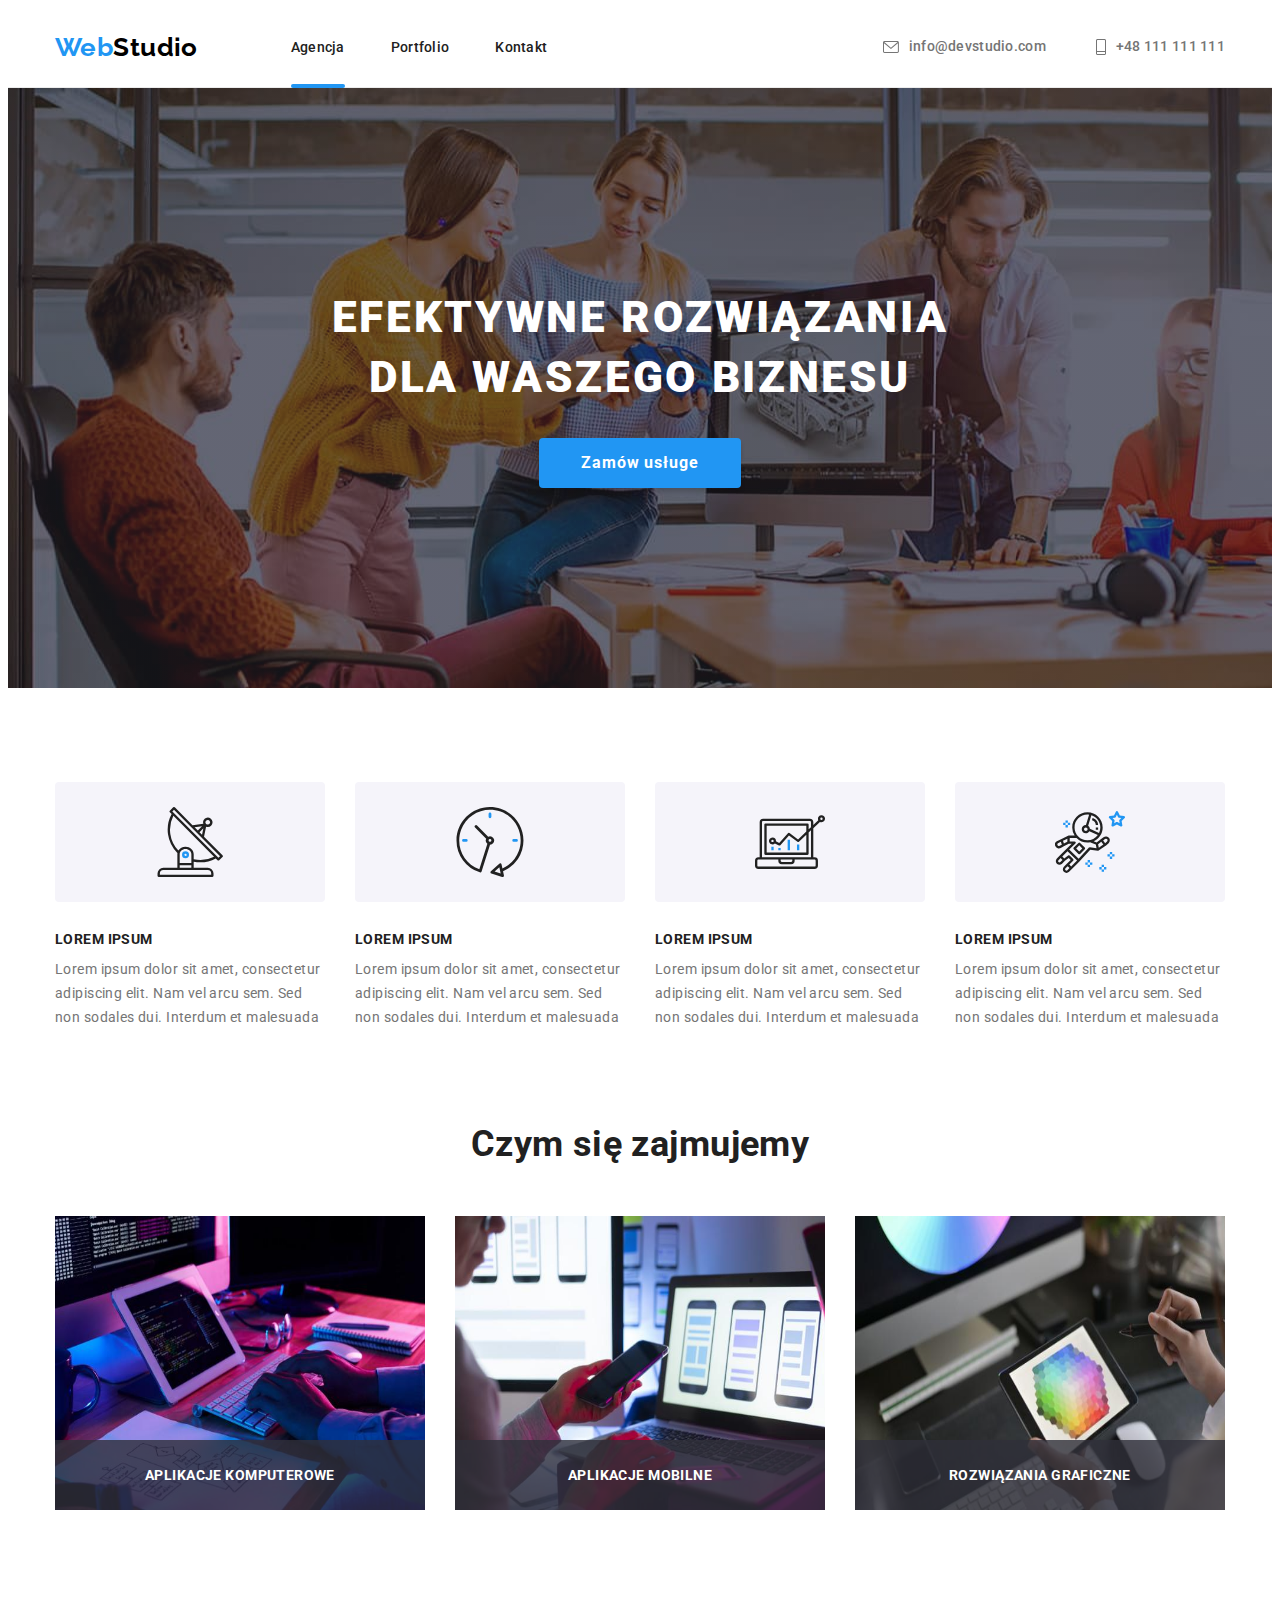
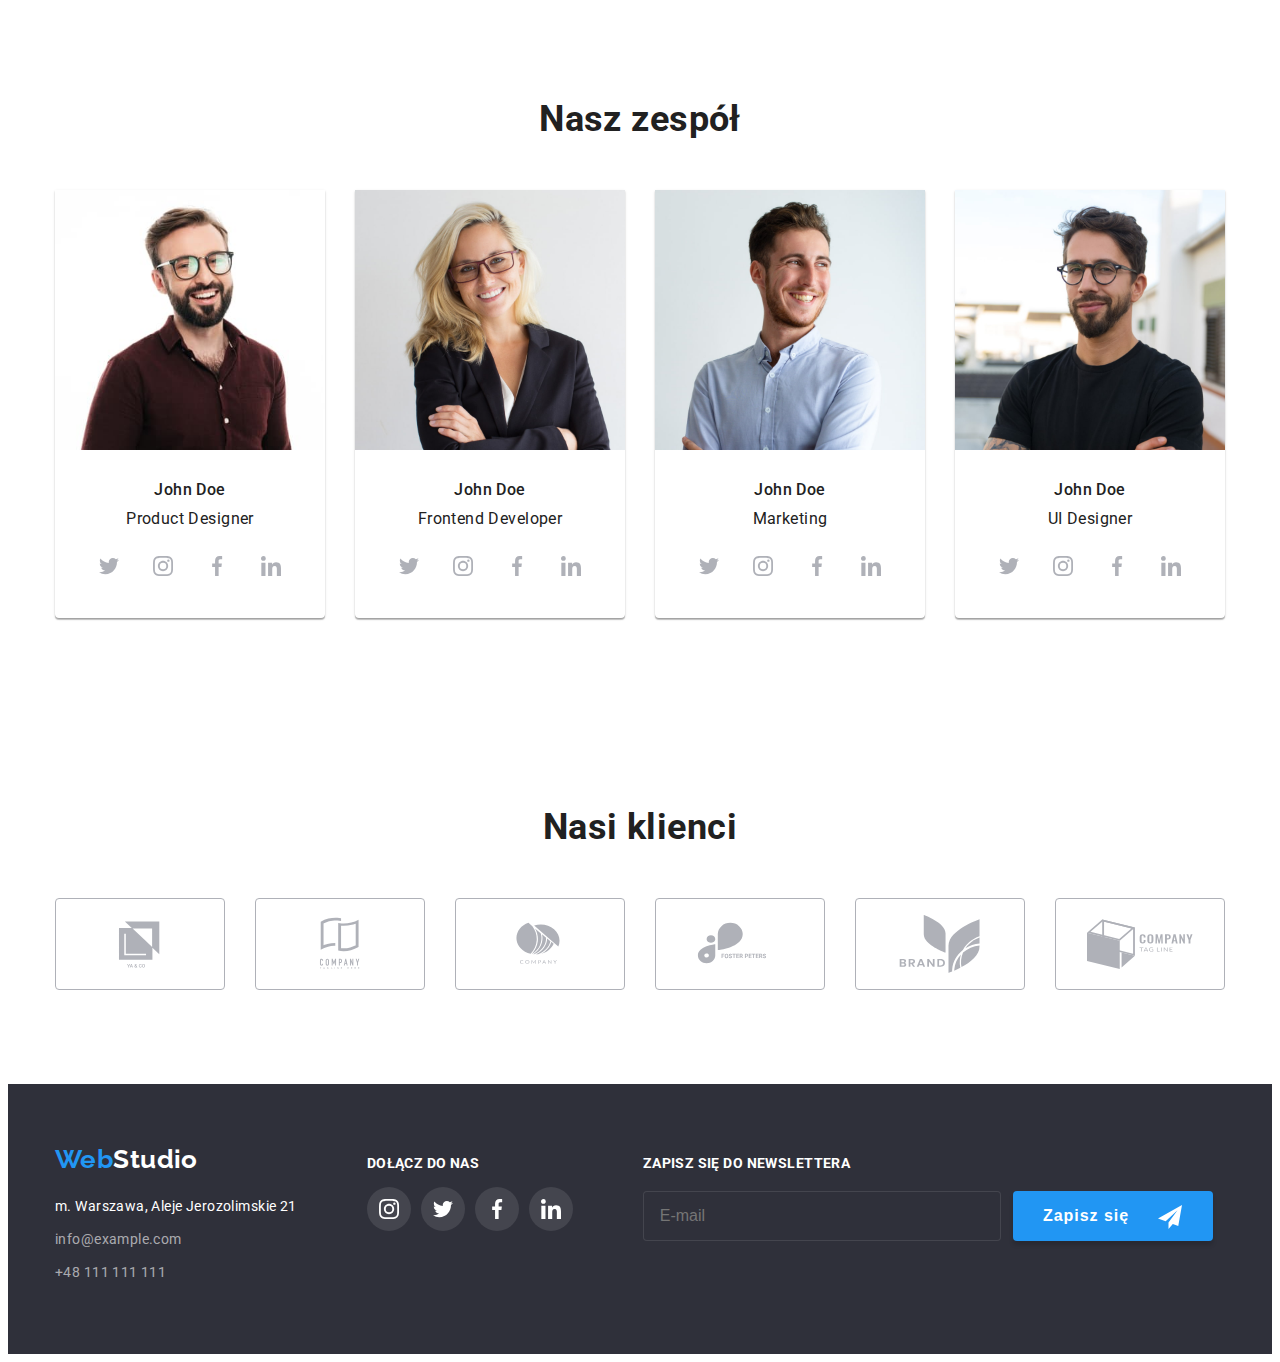
<file: index.html>
<!DOCTYPE html>
<html lang="pl">
  <head>
    <meta charset="UTF-8" />
    <meta http-equiv="X-UA-Compatible" content="IE=edge" />
    <meta name="viewport" content="width=device-width, initial-scale=1.0" />
    <title>GoIT HW7 Gosia Dąbrowska</title>
    <link
      rel="stylesheet"
      href="https://cdnjs.cloudflare.com/ajax/libs/modern-normalize/1.1.0/modern-normalize.min.css"
      integrity="sha512-wpPYUAdjBVSE4KJnH1VR1HeZfpl1ub8YT/NKx4PuQ5NmX2tKuGu6U/JRp5y+Y8XG2tV+wKQpNHVUX03MfMFn9Q=="
      crossorigin="anonymous"
      referrerpolicy="no-referrer"
    />
    <link rel="preconnect" href="https://fonts.googleapis.com" />
    <link rel="preconnect" href="https://fonts.gstatic.com" crossorigin />
    <link
      href="https://fonts.googleapis.com/css2?family=Raleway:wght@700&family=Roboto:wght@400;500;700;900&display=swap"
      rel="stylesheet"
    />
    <link href="css/main.min.css" rel="stylesheet" />
  </head>

  <body>
    <!--Nagłówek-->
    <header>
      <div class="container header-wrap">
        <a href="index.html" class="logo"
          ><span class="logo_web">Web</span><span class="logo_studio--header">Studio</span></a
        >
        <nav>
          <ul class="nav-list">
            <li><a class="nav-list_subpage current" href="index.html">Agencja</a></li>
            <li><a class="nav-list_subpage" href="portfolio/portfolio.html">Portfolio</a></li>
            <li><a class="nav-list_subpage" href="#">Kontakt</a></li>
          </ul>
        </nav>

        <ul class="contact-list">
          <li class="contact-list_element">
            <a class="contact-list_element--link" href="mailto:info@devstudio.com">
              <svg width="16px" height="12px">
                <use href="./images/icons.svg#icon-envelope"></use>
              </svg>
              info@devstudio.com</a
            >
          </li>
          <li class="contact-list_element">
            <a class="contact-list_element--link" href="tel:+48111111111">
              <svg width="10px" height="16px">
                <use href="./images/icons.svg#icon-phone"></use>
              </svg>
              +48 111 111 111</a
            >
          </li>
        </ul>
      </div>
    </header>

    <main>
      <!--Największe hasło na stronie-->
      <section class="hero-section">
        <div class="container">
          <h1 class="hero-section_title">EFEKTYWNE ROZWIĄZANIA DLA WASZEGO BIZNESU</h1>

          <div>
            <button type="button" class="button-order" data-modal-open>Zamów usługe</button>
          </div>
        </div>
      </section>

      <!-- Nasze Atuty-->
      <section>
        <div class="container">
          <h2 class="section-title visually-hidden">Nasze Atuty</h2>
          <ul class="section-list">
            <!--Atut 1-->
            <li>
              <div class="section-list_icons">
                <svg width="70px" height="70px">
                  <use href="./images/icons.svg#icon-atuts-1"></use>
                </svg>
              </div>
              <h3 class="section-list_header">LOREM IPSUM</h3>
              <p class="section-list_description">
                Lorem ipsum dolor sit amet, consectetur adipiscing elit. Nam vel arcu sem. Sed non
                sodales dui. Interdum et malesuada
              </p>
            </li>

            <!--Atut 2-->
            <li>
              <div class="section-list_icons">
                <svg width="70px" height="70px">
                  <use href="./images/icons.svg#icon-atuts-2"></use>
                </svg>
              </div>
              <h3 class="section-list_header">LOREM IPSUM</h3>
              <p class="section-list_description">
                Lorem ipsum dolor sit amet, consectetur adipiscing elit. Nam vel arcu sem. Sed non
                sodales dui. Interdum et malesuada
              </p>
            </li>

            <!--Atut 3-->
            <li>
              <div class="section-list_icons">
                <svg width="70px" height="70px">
                  <use href="./images/icons.svg#icon-atuts-3"></use>
                </svg>
              </div>
              <h3 class="section-list_header">LOREM IPSUM</h3>
              <p class="section-list_description">
                Lorem ipsum dolor sit amet, consectetur adipiscing elit. Nam vel arcu sem. Sed non
                sodales dui. Interdum et malesuada
              </p>
            </li>

            <!--Atut 4-->
            <li>
              <div class="section-list_icons">
                <svg width="70px" height="70px">
                  <use href="./images/icons.svg#icon-atuts-4"></use>
                </svg>
              </div>
              <h3 class="section-list_header">LOREM IPSUM</h3>
              <p class="section-list_description">
                Lorem ipsum dolor sit amet, consectetur adipiscing elit. Nam vel arcu sem. Sed non
                sodales dui. Interdum et malesuada
              </p>
            </li>
          </ul>
        </div>
      </section>

      <!--Zdjęcia pokazujące czym się zajmujemy-->
      <section class="offer">
        <div class="container">
          <h2 class="section-title">Czym się zajmujemy</h2>
          <ul class="section-list">
            <!--zdjęcie 1-->
            <li>
              <div class="positioned-thumb">
                <img src="./images/hw1zdj1.jpg" width="370" height="294" alt="hw1 zdjęcie1" />
                <p class="positioned-thumb_label">APLIKACJE KOMPUTEROWE</p>
              </div>
            </li>
            <!--zdjęcie 2-->
            <li>
              <div class="positioned-thumb">
                <img src="./images/hw1zdj2.jpg" width="370" height="294" alt="hw1 zdjęcie2" />
                <p class="positioned-thumb_label">APLIKACJE MOBILNE</p>
              </div>
            </li>
            <!--zdjęcie 3-->
            <li>
              <div class="positioned-thumb">
                <img src="./images/hw1zdj3.jpg" width="370" height="294" alt="hw1 zdjęcie3" />
                <p class="positioned-thumb_label">ROZWIĄZANIA GRAFICZNE</p>
              </div>
            </li>
          </ul>
        </div>
      </section>

      <!-- Członkowie Zespołu-->
      <section class="section-team">
        <div class="container">
          <h2 class="section-title">Nasz zespół</h2>

          <ul class="section-list">
            <!--pierwsza osoba-->
            <li class="box-team">
              <img
                src="./images/hw1_zdj_team_1.jpg"
                width="270"
                height="260"
                alt="zdjęcie pierwszej osoby"
              />
              <div class="box-team_member">
                <h3 class="box-team_member--names">John Doe</h3>
                <p class="box-team_member--profession">Product Designer</p>

                <ul class="social-media-box">
                  <li>
                    <a class="social-media-box_icon" href="a">
                      <svg class="svg-currentcolor" width="20px" height="20px">
                        <use href="./images/icons.svg#icon-twitter"></use>
                      </svg>
                    </a>
                  </li>

                  <li>
                    <a class="social-media-box_icon" href="a">
                      <svg class="svg-currentcolor" width="20px" height="20px">
                        <use href="./images/icons.svg#icon-instagram"></use>
                      </svg>
                    </a>
                  </li>

                  <li>
                    <a class="social-media-box_icon" href="a">
                      <svg class="svg-currentcolor" width="20px" height="20px">
                        <use href="./images/icons.svg#icon-facebook"></use>
                      </svg>
                    </a>
                  </li>

                  <li>
                    <a class="social-media-box_icon" href="a">
                      <svg class="social-media-box_icon--currentcolor" width="20px" height="20px">
                        <use href="./images/icons.svg#icon-linkedin"></use>
                      </svg>
                    </a>
                  </li>
                </ul>
              </div>
            </li>

            <!--druga osoba-->
            <li class="box-team">
              <img
                src="./images/hw1_zdj_team_2.jpg"
                width="270"
                height="260"
                alt="zdjęcie drugiej osoby"
              />
              <div class="box-team_member">
                <h3 class="box-team_member--names">John Doe</h3>
                <p class="box-team_member--profession">Frontend Developer</p>
                <ul class="social-media-box">
                  <li>
                    <a class="social-media-box_icon" href="a">
                      <svg class="svg-currentcolor" width="20px" height="20px">
                        <use href="./images/icons.svg#icon-twitter"></use>
                      </svg>
                    </a>
                  </li>

                  <li>
                    <a class="social-media-box_icon" href="a">
                      <svg class="svg-currentcolor" width="20px" height="20px">
                        <use href="./images/icons.svg#icon-instagram"></use>
                      </svg>
                    </a>
                  </li>

                  <li>
                    <a class="social-media-box_icon" href="a">
                      <svg class="svg-currentcolor" width="20px" height="20px">
                        <use href="./images/icons.svg#icon-facebook"></use>
                      </svg>
                    </a>
                  </li>

                  <li>
                    <a class="social-media-box_icon" href="a">
                      <svg class="svg-currentcolor" width="20px" height="20px">
                        <use href="./images/icons.svg#icon-linkedin"></use>
                      </svg>
                    </a>
                  </li>
                </ul>
              </div>
            </li>

            <!--trzecia osoba-->
            <li class="box-team">
              <img
                src="images/hw1_zdj_team_3.jpg"
                width="270"
                height="260"
                alt="zdjęcie trzeciej osoby"
              />
              <div class="box-team_member">
                <h3 class="box-team_member--names">John Doe</h3>
                <p class="box-team_member--profession">Marketing</p>
                <ul class="social-media-box">
                  <li>
                    <a class="social-media-box_icon" href="a">
                      <svg class="svg-currentcolor" width="20px" height="20px">
                        <use href="./images/icons.svg#icon-twitter"></use>
                      </svg>
                    </a>
                  </li>

                  <li>
                    <a class="social-media-box_icon" href="a">
                      <svg class="svg-currentcolor" width="20px" height="20px">
                        <use href="./images/icons.svg#icon-instagram"></use>
                      </svg>
                    </a>
                  </li>

                  <li>
                    <a class="social-media-box_icon" href="a">
                      <svg class="svg-currentcolor" width="20px" height="20px">
                        <use href="./images/icons.svg#icon-facebook"></use>
                      </svg>
                    </a>
                  </li>

                  <li>
                    <a class="social-media-box_icon" href="a">
                      <svg class="svg-currentcolor" width="20px" height="20px">
                        <use href="./images/icons.svg#icon-linkedin"></use>
                      </svg>
                    </a>
                  </li>
                </ul>
              </div>
            </li>

            <!--czwarta osoba-->
            <li class="box-team">
              <img
                src="images/hw1_zdj_team_4.jpg"
                width="270"
                height="260"
                alt="zdjęcie czwartej osoby"
              />
              <div class="box-team_member">
                <h3 class="box-team_member--names">John Doe</h3>
                <p class="box-team_member--profession">UI Designer</p>
                <ul class="social-media-box">
                  <li>
                    <a class="social-media-box_icon" href="a">
                      <svg class="svg-currentcolor" width="20px" height="20px">
                        <use href="./images/icons.svg#icon-twitter"></use>
                      </svg>
                    </a>
                  </li>

                  <li>
                    <a class="social-media-box_icon" href="a">
                      <svg class="svg-currentcolor" width="20px" height="20px">
                        <use href="./images/icons.svg#icon-instagram"></use>
                      </svg>
                    </a>
                  </li>

                  <li>
                    <a class="social-media-box_icon" href="a">
                      <svg class="svg-currentcolor" width="20px" height="20px">
                        <use href="./images/icons.svg#icon-facebook"></use>
                      </svg>
                    </a>
                  </li>

                  <li>
                    <a class="social-media-box_icon" href="a">
                      <svg class="svg-currentcolor" width="20px" height="20px">
                        <use href="./images/icons.svg#icon-linkedin"></use>
                      </svg>
                    </a>
                  </li>
                </ul>
              </div>
            </li>
          </ul>
        </div>
      </section>

      <!--Nasi klienci-->
      <section>
        <div class="container">
          <h2 class="section-title">Nasi klienci</h2>
          <ul class="client-wrap">
            <li>
              <a class="client-wrap_element" href="a">
                <svg class="svg-currentcolor" width="106px" height="60px">
                  <use href="./images/icons.svg#icon-client-1"></use>
                </svg>
              </a>
            </li>

            <li>
              <a class="client-wrap_element" href="a">
                <svg class="svg-currentcolor" width="106px" height="60px">
                  <use href="./images/icons.svg#icon-client-2"></use>
                </svg>
              </a>
            </li>

            <li>
              <a class="client-wrap_element" href="a">
                <svg class="svg-currentcolor" width="106px" height="60px">
                  <use href="./images/icons.svg#icon-client-3"></use>
                </svg>
              </a>
            </li>

            <li>
              <a class="client-wrap_element" href="a">
                <svg class="svg-currentcolor" width="106px" height="60px">
                  <use href="./images/icons.svg#icon-client-4"></use>
                </svg>
              </a>
            </li>

            <li>
              <a class="client-wrap_element" href="a">
                <svg class="svg-currentcolor" width="106px" height="60px">
                  <use href="./images/icons.svg#icon-client-5"></use>
                </svg>
              </a>
            </li>

            <li>
              <a class="client-wrap_element" href="a">
                <svg class="svg-currentcolor" width="106px" height="60px">
                  <use href="./images/icons.svg#icon-client-6"></use>
                </svg>
              </a>
            </li>
          </ul>
        </div>
      </section>
    </main>

    <!--Stopka-->
    <footer>
      <!--początek div tworzący container i flexbox w stopce-->
      <div class="container footer-wrap">
        <!--początek div "logo i kontakt"-->
        <div>
          <a href="index.html" class="logo"
            ><span class="logo_web">Web</span><span class="logo_studio--footer">Studio</span></a
          >

          <address class="footer-wrap_list">
            <ul>
              <li class="footer-wrap_list--li">
                <a
                  class="footer-wrap_list--adress"
                  href="https://goo.gl/maps/7QSvBzjsEZW71v4u5"
                  target="_blank"
                  rel="nofollow"
                  >m. Warszawa, Aleje Jerozolimskie 21</a
                >
              </li>
              <li class="footer-wrap_list--li">
                <a class="footer-wrap_list--contact" href="mailto:info@example.com"
                  >info@example.com</a
                >
              </li>
              <li class="footer-wrap_list--li">
                <a class="footer-wrap_list--contact" href="tel:+48111111111">+48 111 111 111</a>
              </li>
            </ul>
          </address>
        </div>
        <!--koniec div "logo i kontakt"-->
        <!--początek div "dołącz do nas"-->
        <div>
          <p class="join-us">DOŁĄCZ DO NAS</p>
          <ul class="social-media-box footer-box">
            <li>
              <a class="social-media-box_icon social-media-box_icon--footer" href="a">
                <svg class="svg-currentcolor" width="20px" height="20px">
                  <use href="./images/icons.svg#icon-instagram"></use>
                </svg>
              </a>
            </li>

            <li>
              <a class="social-media-box_icon social-media-box_icon--footer" href="a">
                <svg class="svg-currentcolor" width="20px" height="20px">
                  <use href="./images/icons.svg#icon-twitter"></use>
                </svg>
              </a>
            </li>

            <li>
              <a class="social-media-box_icon social-media-box_icon--footer" href="a">
                <svg class="svg-currentcolor" width="20px" height="20px">
                  <use href="./images/icons.svg#icon-facebook"></use>
                </svg>
              </a>
            </li>

            <li>
              <a class="social-media-box_icon social-media-box_icon--footer" href="a">
                <svg class="svg-currentcolor" width="20px" height="20px">
                  <use href="./images/icons.svg#icon-linkedin"></use>
                </svg>
              </a>
            </li>
          </ul>
        </div>
        <!--koniec div "dołącz do nas"-->
        <!--początek div newsletter-->
        <div>
          <p class="join-us">ZAPISZ SIĘ DO NEWSLETTERA</p>
          <form>
            <div class="newsletter-form">
              <label for="user-email"></label>
              <input
                class="newsletter-form_input"
                type="email"
                name="email"
                id="user-email"
                placeholder="E-mail"
              />
              <button type="submit" class="button-newsletter">
                <span class="button-newsletter_singup">Zapisz się</span>
                <svg width="24px" height="24px">
                  <use href="./images/icons.svg#icon-icon-send"></use>
                </svg>
              </button>
            </div>
          </form>
        </div>
      </div>
      <!--koniec div tworzący container i flexbox w stopce-->
    </footer>

    <!--okno modalne-->

    <div class="backdrop is-hidden" data-modal>
      <div class="backdrop_modal">
        <button type="button" class="close-modal-btn" data-modal-close>&times;</button>
        <p class="form-top-text">Zostaw swoje dane w formularzu poniżej</p>
        <form class="modal-form">
          <!--class= CLIENT-FORM -->
          <div class="modal-form_element">
            <label class="label-modal-form" for="name">Imie</label>
            <div class="modal-form_element--row">
              <input class="modal-form_element--input" type="text" name="name" id="name" />
              <svg class="modal-form_element--svg svg-currentcolor" width="18px" height="18px">
                <use href="./images/icons.svg#icon-name"></use>
              </svg>
            </div>
          </div>

          <div class="modal-form_element">
            <label class="label-modal-form" for="phone-number">Telefon</label>
            <div class="modal-form_element--row">
              <input
                class="modal-form_element--input"
                type="tel"
                name="phone-number"
                id="phone-number"
              />
              <svg class="modal-form_element--svg svg-currentcolor" width="18px" height="18px">
                <use href="./images/icons.svg#icon-phone2"></use>
              </svg>
            </div>
          </div>

          <div class="modal-form_element">
            <label class="label-modal-form" for="client-email">Email </label>
            <div class="modal-form_element--row">
              <input
                class="modal-form_element--input"
                type="email"
                name="email"
                id="client-email"
              />
              <svg class="modal-form_element--svg svg-currentcolor" width="18px" height="18px">
                <use href="./images/icons.svg#icon-email"></use>
              </svg>
            </div>
          </div>

          <div class="modal-form_element">
            <label class="label-modal-form" for="comment">Komentarz </label>
            <textarea
              class="modal-form_element--textarea"
              name="comment"
              id="comment"
              rows="5"
              placeholder="Wprowadź tekst"
            ></textarea>
          </div>
        </form>

        <label class="checkbox">
          <input class="chceckbox_input" type="checkbox" name="regulamin-acceptation" />
          <svg class="chceckbox_svg" width="16" height="15">
            <use href="./images/icons.svg#icon-Vector-1"></use>
          </svg>
          <span
            >Oświadczam, iż akceptuję <a class="checkbox_highlight">Regulamin</a> i
            <a class="checkbox_highlight">Politykę prywatności.</a></span
          >
        </label>

        <button type="submit" class="button-submit">Wyślij</button>
      </div>
    </div>

    <script src="./js/modal.js"></script>
  </body>
</html>
</file>
<file: css/main.min.css>
body{font-family:"Roboto",sans-serif;background-color:#fff;color:#212121;font-size:14px;letter-spacing:.03em}*,*::before,*::after{-webkit-box-sizing:border-box;box-sizing:border-box}h1,h2,h3,h4,h5,h6,p{margin:0px;padding:0px}img{display:block;max-width:100%}a{text-decoration:none;color:inherit}ul,ol{list-style:none;padding:0;margin:0}svg{vertical-align:middle}.container{width:1200px;margin:0 auto;padding:0 15px}section{padding-top:94px;padding-bottom:94px}.section-title{font-weight:700;font-size:36px;line-height:1.17;text-align:center;margin-bottom:50px}.visually-hidden{position:absolute;width:1px;height:1px;margin:-1px;border:0;padding:0;white-space:nowrap;-webkit-clip-path:inset(100%);clip-path:inset(100%);clip:rect(0 0 0 0);overflow:hidden}.header-wrap{display:-webkit-box;display:-ms-flexbox;display:flex;-webkit-box-align:center;-ms-flex-align:center;align-items:center}.logo{font-family:"Raleway";font-weight:700;font-size:26px;line-height:1.19}.logo:focus{outline:none}.logo_web{color:#2196f3}.logo_studio--header{color:#000}.logo_studio--footer{color:#fff}header{border-bottom-color:#ececec;border-bottom-style:solid;border-bottom-width:1px;padding:24px 0px}header nav{margin-left:93px}header nav .nav-list{display:-webkit-box;display:-ms-flexbox;display:flex;gap:46px}header nav .nav-list_subpage{position:relative;font-weight:500;line-height:1.14;letter-spacing:.02em;color:#212121;-webkit-transition-property:color;transition-property:color;-webkit-transition-duration:250ms;transition-duration:250ms;-webkit-transition-timing-function:cubic-bezier(0.4, 0, 0.2, 1);transition-timing-function:cubic-bezier(0.4, 0, 0.2, 1)}header nav .nav-list_subpage:hover,header nav .nav-list_subpage:focus{color:#2196f3;outline:none}.current{color:#2196f3;-webkit-transform:rotate(90deg);transform:rotate(90deg)}.current::after{content:"";display:block;position:absolute;width:100%;height:4px;background-color:#2196f3;border-radius:2px;margin-top:28px}.contact-list{display:-webkit-box;display:-ms-flexbox;display:flex;margin-left:auto;gap:50px}.contact-list_element{-webkit-transition-property:color;transition-property:color;-webkit-transition-duration:250ms;transition-duration:250ms;-webkit-transition-timing-function:cubic-bezier(0.4, 0, 0.2, 1);transition-timing-function:cubic-bezier(0.4, 0, 0.2, 1)}.contact-list_element--link{display:-webkit-box;display:-ms-flexbox;display:flex;font-weight:500;line-height:1.14;letter-spacing:.02em;-webkit-box-pack:center;-ms-flex-pack:center;justify-content:center;-webkit-box-align:center;-ms-flex-align:center;align-items:center;gap:10px;fill:currentColor;color:#757575;-webkit-transition-property:color;transition-property:color;-webkit-transition-duration:250ms;transition-duration:250ms;-webkit-transition-timing-function:cubic-bezier(0.4, 0, 0.2, 1);transition-timing-function:cubic-bezier(0.4, 0, 0.2, 1)}.contact-list_element--link:hover,.contact-list_element--link:focus{color:#2196f3;outline:none}.button-order{min-width:200px;background-color:#2196f3;color:#fff;padding:10px 42px;border-style:none;border-radius:4px;-webkit-box-shadow:0px 4px 4px rgba(0,0,0,.15);box-shadow:0px 4px 4px rgba(0,0,0,.15);font-weight:700;font-size:16px;line-height:1.88;letter-spacing:.06em;font-family:"roboto";cursor:pointer;-webkit-transition-property:color,background-color,outline,-webkit-box-shadow;transition-property:color,background-color,outline,-webkit-box-shadow;transition-property:color,background-color,outline,box-shadow;transition-property:color,background-color,outline,box-shadow,-webkit-box-shadow;-webkit-transition:250ms,cubic-bezier(0.4, 0, 0.2, 1);transition:250ms,cubic-bezier(0.4, 0, 0.2, 1)}.button-order:hover,.button-order:focus{background-color:#fff;color:#2196f3}.close-modal-btn{position:absolute;width:30px;height:30px;top:8px;right:8px;border-radius:50%;background-color:#fff;border:1px solid rgba(0,0,0,.1);cursor:pointer;display:-webkit-box;display:-ms-flexbox;display:flex;-webkit-box-pack:center;-ms-flex-pack:center;justify-content:center;-webkit-box-align:center;-ms-flex-align:center;align-items:center;font-size:20px}.button-submit{background-color:#2196f3;color:#fff;min-width:200px;height:50px;border-style:none;border-radius:4px;-webkit-box-shadow:0px 4px 4px rgba(0,0,0,.15);box-shadow:0px 4px 4px rgba(0,0,0,.15);font-weight:700;font-size:16px;line-height:1.88;letter-spacing:.06em;cursor:pointer;text-align:center;display:-webkit-box;display:-ms-flexbox;display:flex;-webkit-box-align:center;-ms-flex-align:center;align-items:center;-webkit-box-pack:center;-ms-flex-pack:center;justify-content:center;margin:0 auto}.button-submit:focus{outline:none}.button-newsletter{background-color:#2196f3;color:#fff;min-width:200px;height:50px;margin-left:12px;border-style:none;border-radius:4px;-webkit-box-shadow:0px 4px 4px rgba(0,0,0,.15);box-shadow:0px 4px 4px rgba(0,0,0,.15);cursor:pointer;font-weight:700;font-size:16px;line-height:1.88;letter-spacing:.06em}.button-newsletter_singup{padding:10px 24px 10px 0px}.button-offer{border-style:none;border-radius:4px;font-weight:500;font-size:16px;line-height:1.63;cursor:pointer;letter-spacing:.03em;font-family:"roboto";background-color:#f5f4fa;color:#212121;padding:8px 22px;-webkit-transition-property:color,background-color,-webkit-box-shadow;transition-property:color,background-color,-webkit-box-shadow;transition-property:color,background-color,box-shadow;transition-property:color,background-color,box-shadow,-webkit-box-shadow;-webkit-transition-duration:250ms;transition-duration:250ms;-webkit-transition-timing-function:cubic-bezier(0.4, 0, 0.2, 1);transition-timing-function:cubic-bezier(0.4, 0, 0.2, 1)}.button-offer:hover,.button-offer:focus{color:#fff;background-color:#2196f3;-webkit-box-shadow:0px 2px 2px rgba(0,0,0,.12),0px 1px 2px rgba(0,1,2,.08),0px 3px 1px rgba(0,0,0,.1);box-shadow:0px 2px 2px rgba(0,0,0,.12),0px 1px 2px rgba(0,1,2,.08),0px 3px 1px rgba(0,0,0,.1);outline:none}.hero-section{background-color:#2f303a;text-align:center;padding:200px 0px;background-image:-webkit-gradient(linear, left top, left bottom, from(rgba(47, 48, 58, 0.4)), to(rgba(47, 48, 58, 0.4))),url("../images/header.jpg");background-image:linear-gradient(to bottom, rgba(47, 48, 58, 0.4), rgba(47, 48, 58, 0.4)),url("../images/header.jpg");background-size:cover;background-repeat:no-repeat;max-width:1600px;max-height:600px;margin:0 auto}.hero-section_title{width:696px;font-weight:900;font-size:44px;line-height:1.36;letter-spacing:.06em;text-transform:uppercase;text-align:center;color:#fff;margin:0 auto;margin-bottom:30px}.backdrop{position:fixed;background-color:rgba(0,0,0,.2);top:0;left:0;width:100%;height:100%;-webkit-transition-property:opacity,visibility;transition-property:opacity,visibility;-webkit-transition-duration:250ms;transition-duration:250ms;-webkit-transition-timing-function:cubic-bezier(0.4, 0, 0.2, 1);transition-timing-function:cubic-bezier(0.4, 0, 0.2, 1)}.backdrop_modal{position:absolute;background-color:#fff;top:50%;left:50%;width:528px;min-height:581px;border-radius:4px;-webkit-box-shadow:0px 2px 1px 0px rgba(0,0,0,.2),0px 1px 1px 0px rgba(0,0,0,.14),0px 1px 3px 0px rgba(0,0,0,.12);box-shadow:0px 2px 1px 0px rgba(0,0,0,.2),0px 1px 1px 0px rgba(0,0,0,.14),0px 1px 3px 0px rgba(0,0,0,.12);-webkit-transform:translate(-50%, -50%) scale(1);transform:translate(-50%, -50%) scale(1);-webkit-transition:cubic-bezier(0.4, 0, 0.2, 1),-webkit-transform 250ms;transition:cubic-bezier(0.4, 0, 0.2, 1),-webkit-transform 250ms;transition:transform 250ms,cubic-bezier(0.4, 0, 0.2, 1);transition:transform 250ms,cubic-bezier(0.4, 0, 0.2, 1),-webkit-transform 250ms;padding:40px}.is-hidden{pointer-events:none;visibility:hidden;opacity:0}.backdrop.is-hidden .modal{-webkit-transform:translate(-50%, -50%) scale(0.1);transform:translate(-50%, -50%) scale(0.1);-webkit-transition-property:-webkit-transform;transition-property:-webkit-transform;transition-property:transform;transition-property:transform, -webkit-transform}.form-top-text{font-weight:700;font-size:20px;line-height:1.15;text-align:center;margin-bottom:12px;color:#212121}.modal-form{display:-webkit-box;display:-ms-flexbox;display:flex;-webkit-box-orient:vertical;-webkit-box-direction:normal;-ms-flex-direction:column;flex-direction:column;margin-bottom:20px}.modal-form_element{display:-webkit-box;display:-ms-flexbox;display:flex;-webkit-box-orient:vertical;-webkit-box-direction:normal;-ms-flex-direction:column;flex-direction:column;gap:4px;margin-bottom:10px}.modal-form_element:last-child{margin-bottom:0px}.modal-form_element--row{position:relative}.modal-form_element--input{width:100%;height:40px;padding-left:40px;border:1px solid rgba(33,33,33,.2);border-radius:4px;-webkit-transition-property:border-color;transition-property:border-color;-webkit-transition-duration:250ms;transition-duration:250ms;-webkit-transition-timing-function:cubic-bezier(0.4, 0, 0.2, 1);transition-timing-function:cubic-bezier(0.4, 0, 0.2, 1)}.modal-form_element--input:focus{border-color:#2196f3;outline:none}.modal-form_element--svg{position:absolute;pointer-events:none;color:var(--modal-icon);left:12px;top:50%;-webkit-transition:fill 250ms cubic-bezier(0.4, 0, 0.2, 1);transition:fill 250ms cubic-bezier(0.4, 0, 0.2, 1);-webkit-transform:translateY(-50%);transform:translateY(-50%);-webkit-transition-property:color;transition-property:color;-webkit-transition-duration:250ms;transition-duration:250ms;-webkit-transition-timing-function:cubic-bezier(0.4, 0, 0.2, 1);transition-timing-function:cubic-bezier(0.4, 0, 0.2, 1)}.modal-form_element--textarea{width:448px;height:120px;border:1px solid rgba(33,33,33,.2);border-radius:4px;resize:none;padding:12px 16px;-webkit-transition-property:border-color;transition-property:border-color;-webkit-transition-duration:250ms;transition-duration:250ms;-webkit-transition-timing-function:cubic-bezier(0.4, 0, 0.2, 1);transition-timing-function:cubic-bezier(0.4, 0, 0.2, 1)}.modal-form_element--textarea:focus{border-color:#2196f3;outline:none}.modal-form_element--textarea::-webkit-input-placeholder{padding:0px;font-size:12px;line-height:1.166;letter-spacing:.01em;color:rgba(117,117,117,.5)}.modal-form_element--textarea::-moz-placeholder{padding:0px;font-size:12px;line-height:1.166;letter-spacing:.01em;color:rgba(117,117,117,.5)}.modal-form_element--textarea:-ms-input-placeholder{padding:0px;font-size:12px;line-height:1.166;letter-spacing:.01em;color:rgba(117,117,117,.5)}.modal-form_element--textarea::-ms-input-placeholder{padding:0px;font-size:12px;line-height:1.166;letter-spacing:.01em;color:rgba(117,117,117,.5)}.modal-form_element--textarea::placeholder{padding:0px;font-size:12px;line-height:1.166;letter-spacing:.01em;color:rgba(117,117,117,.5)}.modal-form_element--input:focus+.modal-form_element--svg{color:rgba(33,150,243,.9);outline:none}.label-modal-form{font-size:12px;line-height:1.67;letter-spacing:.01em;color:#757575}.checkbox{line-height:1.71;color:#757575;text-align:center;gap:8px;display:-webkit-box;display:-ms-flexbox;display:flex;-webkit-box-align:center;-ms-flex-align:center;align-items:center;position:relative;margin-bottom:30px;-webkit-appearance:none;-moz-appearance:none;appearance:none}.checkbox_svg{position:absolute;opacity:0}.checkbox_highlight{color:#2196f3;text-decoration:underline;cursor:pointer}.checkbox_input:checked+.checkbox_svg{opacity:1;color:#2196f3;border-radius:2px;background-color:#2196f3}.section-list{display:-webkit-box;display:-ms-flexbox;display:flex;-webkit-box-align:center;-ms-flex-align:center;align-items:center;-webkit-box-pack:center;-ms-flex-pack:center;justify-content:center;gap:30px}.section-list_icons{background-color:#f5f4fa;margin-bottom:30px;padding:25px 100px;border-radius:4px}.section-list_header{font-weight:700;line-height:1.14;text-transform:uppercase;font-size:14px;margin-bottom:10px}.section-list_description{line-height:1.71;color:#757575}.offer{padding-top:0px}.positioned-thumb{position:relative}.positioned-thumb_label{position:absolute;bottom:0;color:#fff;background-color:rgba(47,48,58,.8);text-align:center;font-weight:700;width:100%;height:70px;display:-webkit-box;display:-ms-flexbox;display:flex;-webkit-box-align:center;-ms-flex-align:center;align-items:center;-webkit-box-pack:center;-ms-flex-pack:center;justify-content:center}.section-team{background-color:var(--section-color)}.box-team{background-color:var(--brand-white);border-bottom-right-radius:4px 4px;border-bottom-left-radius:4px 4px;-webkit-box-shadow:0px 2px 1px rgba(0,0,0,.2),0px 1px 1px rgba(0,0,0,.14),0px 1px 3px rgba(0,0,0,.12);box-shadow:0px 2px 1px rgba(0,0,0,.2),0px 1px 1px rgba(0,0,0,.14),0px 1px 3px rgba(0,0,0,.12)}.box-team_member{padding-top:30px;padding-bottom:30px}.box-team_member--names{font-weight:500;line-height:1.19;margin-bottom:10px;text-align:center}.box-team_member--profession{font-size:16px;line-height:1.19;color:var(--description-text-color);text-align:center}.social-media-box{display:-webkit-box;display:-ms-flexbox;display:flex;margin-top:16px;gap:10px;-webkit-box-pack:center;-ms-flex-pack:center;justify-content:center}.social-media-box_icon{display:-webkit-box;display:-ms-flexbox;display:flex;-webkit-box-pack:center;-ms-flex-pack:center;justify-content:center;-webkit-box-align:center;-ms-flex-align:center;align-items:center;width:44px;height:44px;border-radius:50%;color:#afb1b8;-webkit-transition-property:color,background-color;transition-property:color,background-color;-webkit-transition-duration:250ms;transition-duration:250ms;-webkit-transition-timing-function:cubic-bezier(0.4, 0, 0.2, 1);transition-timing-function:cubic-bezier(0.4, 0, 0.2, 1)}.social-media-box_icon--footer{margin-left:0px;color:#fff;background-color:rgba(255,255,255,.1)}.social-media-box_icon:focus,.social-media-box_icon:hover{color:#fff;background-color:#2196f3;outline:none}.social-media-box_icon--currentcolor{fill:currentColor}.svg-currentcolor{fill:currentColor}.client-wrap{display:-webkit-box;display:-ms-flexbox;display:flex;-webkit-box-pack:center;-ms-flex-pack:center;justify-content:center;gap:30px}.client-wrap_element{display:-webkit-box;display:-ms-flexbox;display:flex;-webkit-box-align:center;-ms-flex-align:center;align-items:center;-webkit-box-pack:center;-ms-flex-pack:center;justify-content:center;width:170px;height:92px;border:1px solid currentColor;border-radius:4px;color:#afb1b8;-webkit-transition-property:color;transition-property:color;-webkit-transition-duration:250ms;transition-duration:250ms;-webkit-transition-timing-function:cubic-bezier(0.4, 0, 0.2, 1);transition-timing-function:cubic-bezier(0.4, 0, 0.2, 1)}.client-wrap_element:hover,.client-wrap_element:focus{color:#2196f3;outline:none}.offer-list{display:-webkit-box;display:-ms-flexbox;display:flex;-webkit-box-pack:center;-ms-flex-pack:center;justify-content:center;gap:8px;padding-top:174px 0px;margin-bottom:50px}.portfolio{display:-webkit-box;display:-ms-flexbox;display:flex;-webkit-box-pack:center;-ms-flex-pack:center;justify-content:center;-ms-flex-wrap:wrap;flex-wrap:wrap;gap:28px}.portfolio-element{display:block;-webkit-transition-property:-webkit-box-shadow;transition-property:-webkit-box-shadow;transition-property:box-shadow;transition-property:box-shadow, -webkit-box-shadow;-webkit-transition-duration:250ms;transition-duration:250ms;-webkit-transition-timing-function:cubic-bezier(0.4, 0, 0.2, 1);transition-timing-function:cubic-bezier(0.4, 0, 0.2, 1)}.portfolio-element:hover,.portfolio-element:focus{-webkit-box-shadow:0px 2px 2px rgba(0,0,0,.12),0px 2px 2px rgba(0,1,2,.08),0px 3px 1px rgba(0,0,0,.1);box-shadow:0px 2px 2px rgba(0,0,0,.12),0px 2px 2px rgba(0,1,2,.08),0px 3px 1px rgba(0,0,0,.1);outline:none}.portfolio-element_box{position:relative;overflow:hidden;-webkit-transition-property:-webkit-transform;transition-property:-webkit-transform;transition-property:transform;transition-property:transform, -webkit-transform;-webkit-transition-duration:250ms;transition-duration:250ms;-webkit-transition-timing-function:cubic-bezier(0.4, 0, 0.2, 1);transition-timing-function:cubic-bezier(0.4, 0, 0.2, 1)}.portfolio-element_box--image{display:block}.portfolio-element_box--overlay{position:absolute;top:0;left:0;width:100%;height:100%;background-color:rgba(33,150,243,.9);-webkit-transform:translatey(100%);transform:translatey(100%);-webkit-transition:-webkit-transform 250ms cubic-bezier(0.4, 0, 0.2, 1);transition:-webkit-transform 250ms cubic-bezier(0.4, 0, 0.2, 1);transition:transform 250ms cubic-bezier(0.4, 0, 0.2, 1);transition:transform 250ms cubic-bezier(0.4, 0, 0.2, 1), -webkit-transform 250ms cubic-bezier(0.4, 0, 0.2, 1);font-family:Roboto;font-style:Regular;font-size:18px;line-height:1.56;padding:49px 45px 49px 24px;color:#fff}.portfolio-element_icones{border-bottom:1px solid #eee;border-right:1px solid #eee;border-left:1px solid #eee;padding:20px 24px}.portfolio-element_icones--name{font-weight:700;font-size:18px;line-height:2;letter-spacing:.06em;margin-bottom:4px}.portfolio-element_icones--type{font-size:16px;line-height:1.88;color:#757575;letter-spacing:.03em}.portfolio a:hover .portfolio-element_box--overlay,.portfolio a:focus .portfolio-element_box--overlay{-webkit-transform:translatey(0%);transform:translatey(0%)}footer{background-color:#2f303a;padding-top:60px;padding-bottom:60px}.footer-wrap{display:-webkit-box;display:-ms-flexbox;display:flex;-webkit-box-align:baseline;-ms-flex-align:baseline;align-items:baseline;gap:70px}.footer-wrap_list{margin-top:20px}.footer-wrap_list--li{margin-bottom:9px}.footer-wrap_list--adress{line-height:1.71;color:#fff;font-style:normal;margin-bottom:9px;-webkit-transition-property:color;transition-property:color;-webkit-transition-duration:250ms;transition-duration:250ms;-webkit-transition-timing-function:cubic-bezier(0.4, 0, 0.2, 1);transition-timing-function:cubic-bezier(0.4, 0, 0.2, 1)}.footer-wrap_list--adress:hover,.footer-wrap_list--adress:focus{color:#2196f3;outline:none}.footer-wrap_list--contact{line-height:1.71;color:rgba(255,255,255,.6);font-style:normal;margin-bottom:9px;-webkit-transition-property:color;transition-property:color;-webkit-transition-duration:250ms;transition-duration:250ms;-webkit-transition-timing-function:cubic-bezier(0.4, 0, 0.2, 1);transition-timing-function:cubic-bezier(0.4, 0, 0.2, 1)}.footer-wrap_list--contact:hover,.footer-wrap_list--contact:focus{color:#2196f3;outline:none}.join-us{color:#fff;font-size:14px;line-height:1.1428;letter-spacing:.03em;font-weight:700}.newsletter-form{display:-webkit-box;display:-ms-flexbox;display:flex;margin-top:20px}.newsletter-form:hover,.newsletter-form:focus{border-color:#2196f3;outline:none}.newsletter-form_input{min-width:358px;height:50px;padding:15px 16px 15px 16px;border-radius:4px;color:rgba(255,255,255,.1);background-color:#2f303a;border-style:none;border:1px solid rgba(255,255,255,.1);line-height:1.25;line-height:20px;font-size:16px}.newsletter-form_input:hover,.newsletter-form_input:focus{border-color:#2196f3;color:#fff;outline:none}/*# sourceMappingURL=main.min.css.map */
</file>
